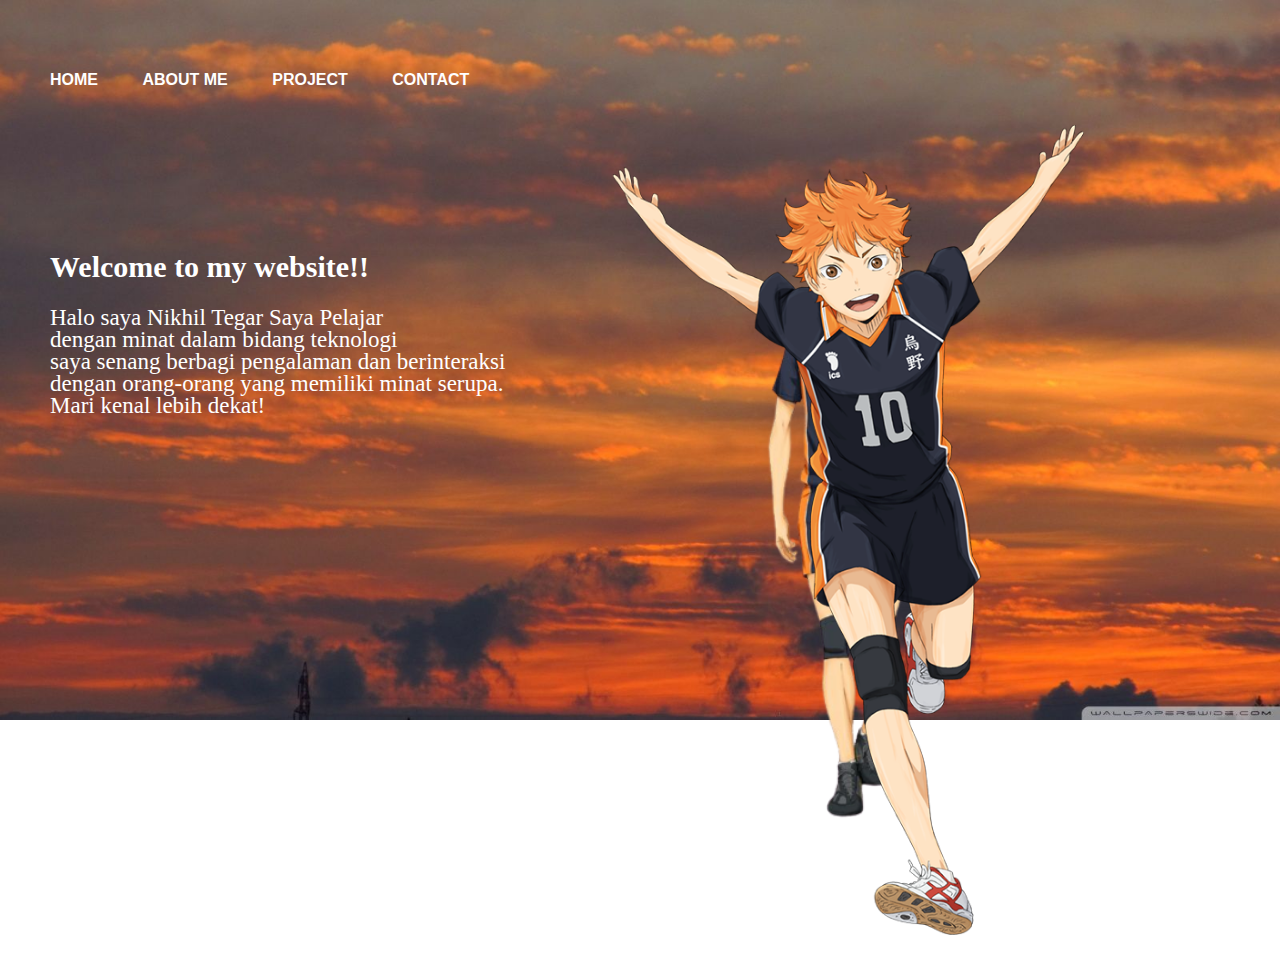
<file: index.html>
<!DOCTYPE html>
<html lang="en">
<head>
  <meta charset="UTF-8">
  <link rel="stylesheet" type="text/css" href="style.css">
  <title>TEGAR</title>
</head>
<body>

<nav>
  <ul>
    <li><a href="#">HOME</a></li>
    <li><a href="About.html">ABOUT ME</a></li>
    <li><a href="project.html">PROJECT</a></li>
    <li><a href="contact.html">CONTACT</a></li>
  </ul>
</nav>
<div class="detail">
  <h1>Welcome <span>to my</span> website!!</h1>
  <p>Halo saya Nikhil Tegar Saya Pelajar<br>dengan minat dalam bidang teknologi<br>saya senang berbagi pengalaman dan berinteraksi<br> dengan orang-orang yang memiliki minat serupa.<br> Mari kenal lebih dekat!
  </p>
  <br><br>
  <div class="images">
  <img src="kagg.png" class="kagg">
  <img src="boy.png" class="boy">
  </div>
</div>
</body>
</htm
</file>
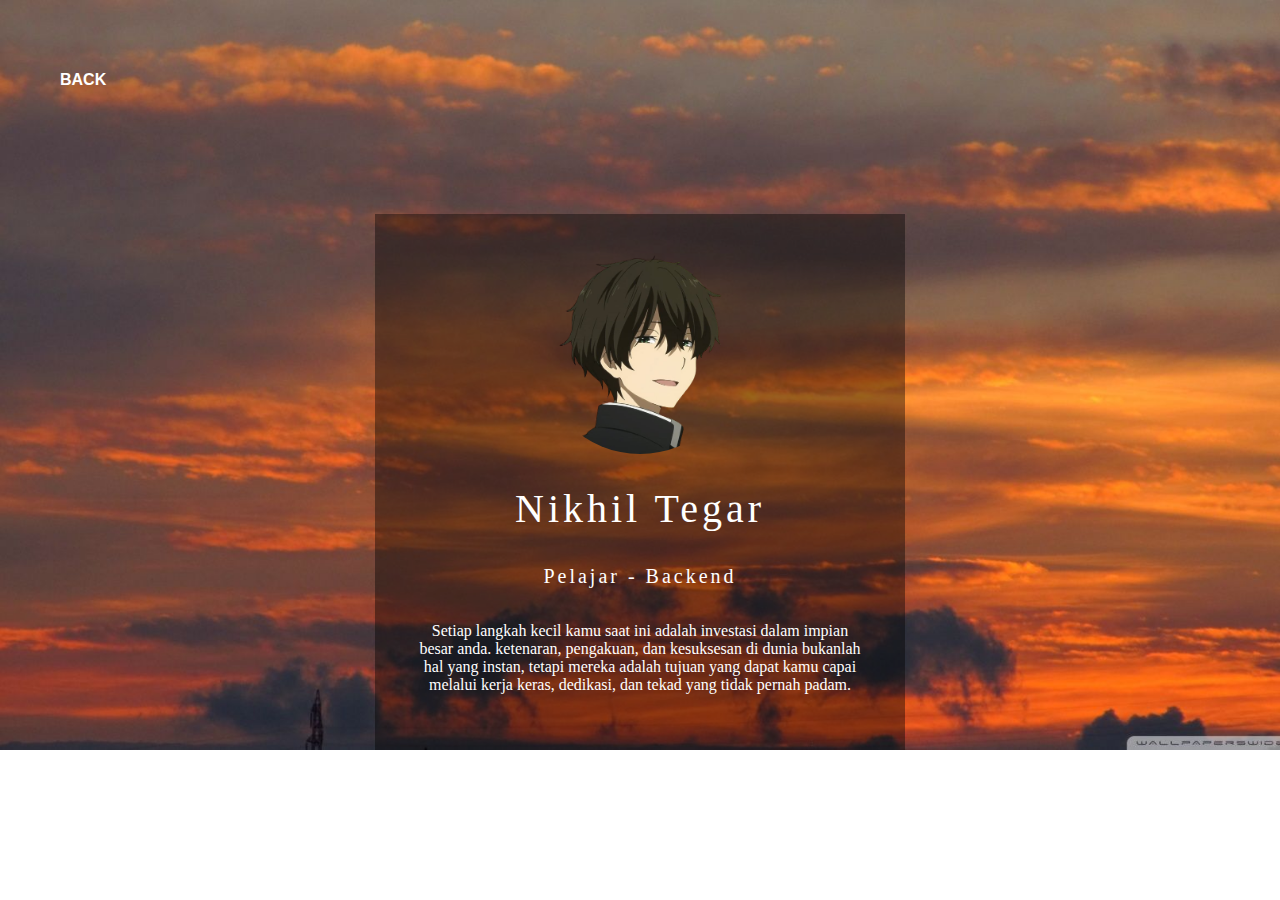
<file: contact.html>
<!DOCTYPE html>
<html>
<head>
  <meta charset="utf-8">
  <link rel="stylesheet" href="style.css">
  <title>Personal WebSite</title>
</head>
<body>

<div class="back" class="back">

  <a href="index.html" class="back"><font color="white">BACK</font></a>

</div>

<div class="box">
  <img src="erer.png" alt="" class="box-img">
  <h1>
    Nikhil Tegar</h1>
  <h5>
    Pelajar - Backend</h5>
  <p>
    Setiap langkah kecil kamu saat ini adalah investasi dalam impian besar anda. ketenaran, pengakuan, dan kesuksesan di dunia bukanlah hal yang instan, tetapi mereka adalah tujuan yang dapat kamu capai melalui kerja keras, dedikasi, dan tekad yang tidak pernah padam.</p>
</div>
</body>
</html>
</file>
<file: style.css>
nav{
  display: flex;
  height: 100px;
  width: 100%;
  margin: 10px;
  padding: 20px;
  align-items: center;
  font-family: sans-serif;
  justify-content: space-between;
}
nav ul li{
  display: inline-block;
  list-style: none;
  margin: 10px 20px;
}
nav ul li a{
  text-decoration: none;
  color: white;
  font-weight: bold;
}
nav ul li a:hover{
  color: orange;
}
.detail{
  margin-left: 50px;
  margin-top: 100px;
}
.detail h1{
  font-size: 30px;
  font-family: "Yu Gothic";
  color: white;
  margin-bottom: 0px;
}
.detail p{
  font-size: 23px;
  font-family: "Yu Gothic";
  color: white;
  line-height: 22px;
}
.detail a{
  background: none;
  padding: 10px 18px;
  text-decoration: none;
  font-weight: bold;
  color: #ffffff;
  margin: 10px 0;
  border-radius: 5px;
}

.images{
  width: 10%;
  height: 100%;
  position: absolute;
  bottom: -80px;
  right: 500px;
}

.images img{
  height: 90%;
  position: absolute;
  left: 6%;
  bottom: 5%;
  transform: translateX(-10%);
  transition: bottom 1s, left 1s;
}

.images:hover .shape{
  bottom: 5%;
}

.images:hover .boy{
 left: 120%;
}

body {
  background-color: brown;
  background-size: 100%;
  background-repeat: no-repeat;
}
.ww h2{
  font-family: "Yu Gothic";
  color: white;
  text-align: center;
}
.ww p{
  font-family: "Yu Gothic";
  text-align: center;
  color: white;
}

.dd{
  background-size: 100%;
}

body{
  width: 100%;
  margin: 0;
  padding: 0;
  background-color: rgba(0, 0, 0, 0.4);
  background: url(wps.jpg) no-repeat;
  background-size: cover;
  z-index: 1;
}
.box{
  width: 450px;
  background: rgba(0, 0, 0, 0.4);
  padding: 40px;
  text-align: center;
  margin: auto;
  margin-top: 5%;
  color: white;
  font-family: 'Century Gothic',sans-serif;
}
.box-img{
  border-radius: 100%;
  width: 200px;
  height: 200px;
}
.box h1{
  font-size: 40px;
  letter-spacing: 4px;
  font-weight: 100;
  text-align: center;
  font-family: "Yu Gothic";
}
.box h5{
  font-size: 20px;
  letter-spacing: 3px;
  font-weight: 100;
  text-align: center;
  font-family: "Yu Gothic";
}
.box p{
  text-align: center;
  font-family: "Yu Gothic";
}
ul{
  margin: 0;
  padding: 0;
}
.box li{
  display: inline-block;
  margin: 10px;
  list-style: none;
}
.box li a{
  color: white;
  text-decoration: none;
  font-size: 60px;
  transition: all ease-in-out 250ms;
}
.box li a:hover{
  color: #b9b9b9;
}

.back{
  font-weight: bold;
  color: white;
  text-decoration:none;
  display: flex;
  height: 100px;
  width: 100%;
  margin: 10px;
  padding: 20px;
  align-items: center;
  font-family: sans-serif;
  justify-content: space-between;
}
.back:hover{
  color: orange;
}
</file>
